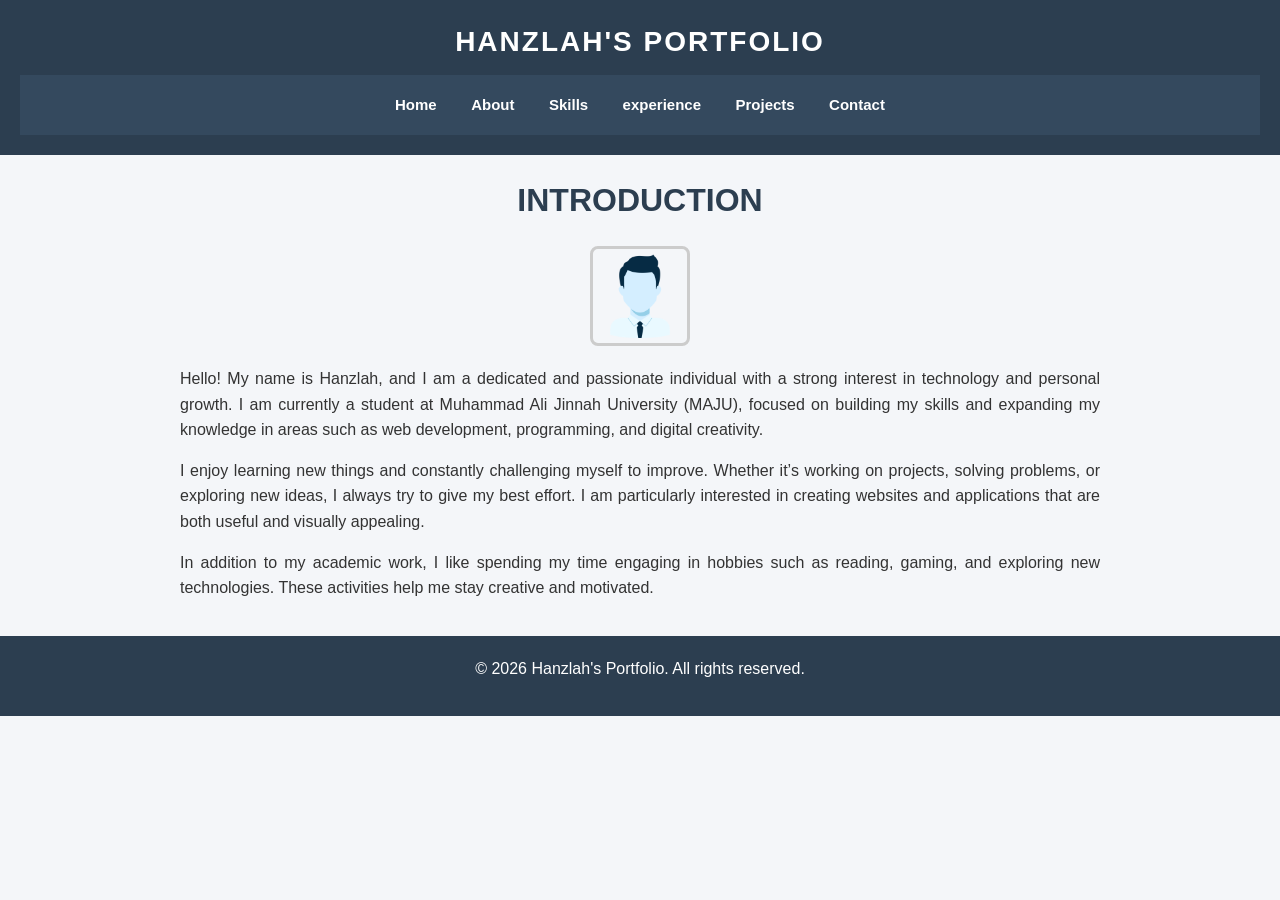
<file: index.html>
<!DOCTYPE html>
<html lang="en">
<head>
    <meta charset="UTF-8">
    <meta name="viewport" content="width=device-width, initial-scale=1.0">
    <title>My Portfolio - Home</title>
    <link rel='stylesheet' href='style.css'>
</head>
<body>
    <header>
        <div id="page-title">
            HANZLAH'S PORTFOLIO
        </div>
        <nav class="navbar">
            <a href="intro.html">Home</a>
            <a href="education.html">About</a>
            <a href="hobbies.html">Skills</a>
            <a href="experience.html">experience</a>
            <a href="projects.html">Projects</a>
            <a href="contact me.html">Contact</a>
        </nav>
    </header>
    
    <main>
        <article>
            <div class="container">
                <h1>INTRODUCTION</h1>
                
                <img src="profile pic.png" alt="my picture" width="100" height="100">
                
                <p>
                    Hello! My name is Hanzlah, and I am a dedicated and passionate individual with a strong interest in technology and personal growth. I am currently a student at Muhammad Ali Jinnah University (MAJU), focused on building my skills and expanding my knowledge in areas such as web development, programming, and digital creativity.
                </p>
                <p>
                    I enjoy learning new things and constantly challenging myself to improve. Whether it’s working on projects, solving problems, or exploring new ideas, I always try to give my best effort. I am particularly interested in creating websites and applications that are both useful and visually appealing.
                </p>
                <p>
                    In addition to my academic work, I like spending my time engaging in hobbies such as reading, gaming, and exploring new technologies. These activities help me stay creative and motivated.
                </p>
            </div>
        </article>
    </main>

    <footer>
        <p>© 2026 Hanzlah's Portfolio. All rights reserved.</p>
    </footer>
</body>
</html>
</file>
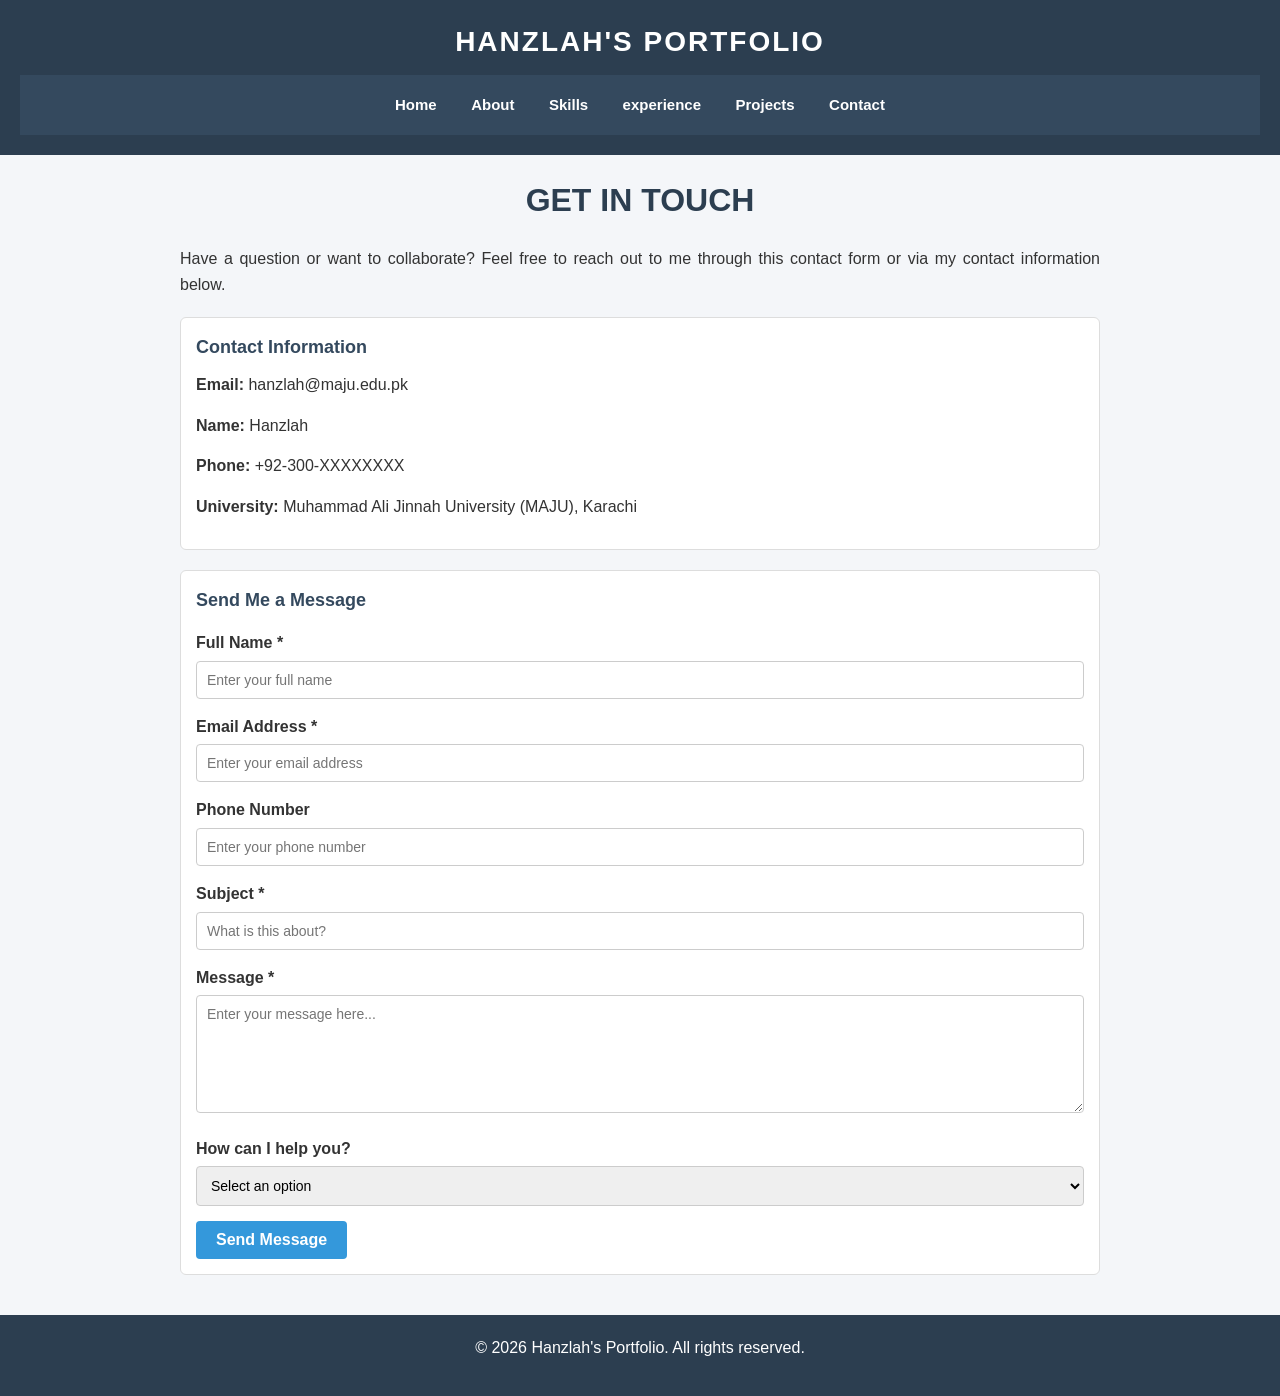
<file: contact me.html>
<!DOCTYPE html>
<html lang="en">
<head>
    <meta charset="UTF-8">
    <meta name="viewport" content="width=device-width, initial-scale=1.0">
    <title>My Portfolio - Contact Me</title>
    <link rel='stylesheet' href='style.css'>
</head>
<body>
    <header>
        <div id="page-title">
            HANZLAH'S PORTFOLIO
        </div>
        <nav class="navbar">
            <a href="intro.html">Home</a>
            <a href="education.html">About</a>
            <a href="hobbies.html">Skills</a>
            <a href="experience.html">experience</a>
            <a href="projects.html">Projects</a>
            <a href="contact me.html">Contact</a>
        </nav>
    </header>

    <main>
        <article>
            <div class="container">
                <h1>GET IN TOUCH</h1>
                <p>Have a question or want to collaborate? Feel free to reach out to me through this contact form or via my contact information below.</p>

                <div class="section">
                    <h3>Contact Information</h3>
                    <p><strong>Email:</strong> hanzlah@maju.edu.pk</p>
                    <p><strong>Name:</strong> Hanzlah</p>
                    <p><strong>Phone:</strong> +92-300-XXXXXXXX</p>
                    <p><strong>University:</strong> Muhammad Ali Jinnah University (MAJU), Karachi</p>
                </div>

                <div class="section">
                    <h3>Send Me a Message</h3>
                    <form action="https://formsubmit.co/0098c145f335b157dd7a50f7dbe7843c" method="POST" class="contact-form">
                        <div class="form-group">
                            <label for="name">Full Name *</label>
                            <input type="text" id="name" name="name" placeholder="Enter your full name" required>
                        </div>

                        <div class="form-group">
                            <label for="email">Email Address *</label>
                            <input type="email" id="email" name="email" placeholder="Enter your email address" required>
                        </div>

                        <div class="form-group">
                            <label for="phone">Phone Number</label>
                            <input type="tel" id="phone" name="phone" placeholder="Enter your phone number">
                        </div>

                        <div class="form-group">
                            <label for="subject">Subject *</label>
                            <input type="text" id="subject" name="subject" placeholder="What is this about?" required>
                        </div>

                        <div class="form-group">
                            <label for="message">Message *</label>
                            <textarea id="message" name="message" placeholder="Enter your message here..." rows="6" required></textarea>
                        </div>

                        <div class="form-group">
                            <label for="category">How can I help you?</label>
                            <select id="category" name="category">
                                <option value="">Select an option</option>
                                <option value="project">I have a project for you</option>
                                <option value="collaboration">I want to collaborate</option>
                                <option value="feedback">I want to give feedback</option>
                                <option value="other">Other</option>
                            </select>
                        </div>

                        <button type="submit">Send Message</button>
                    </form>
                </div>

            </div>
        </article>
    </main>

    <footer>
        <p>© 2026 Hanzlah's Portfolio. All rights reserved.</p>
    </footer>
</body>
</html>
</file>
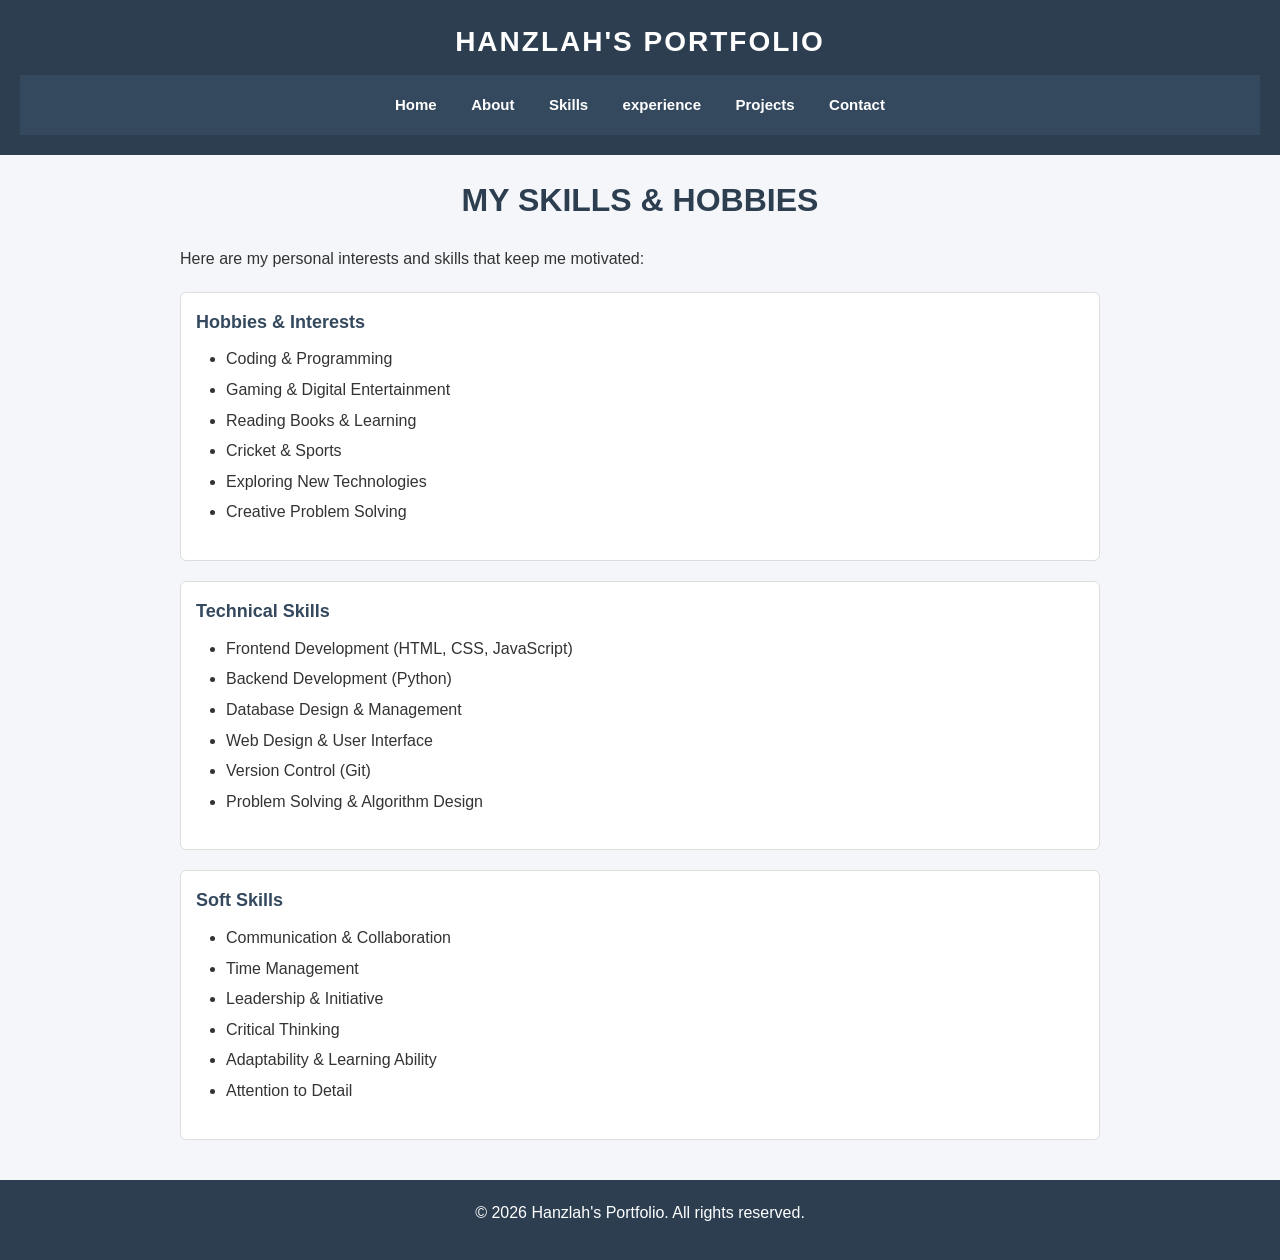
<file: hobbies.html>
<!DOCTYPE html>
<html lang="en">
<head>
    <meta charset="UTF-8">
    <meta name="viewport" content="width=device-width, initial-scale=1.0">
    <title>My Portfolio - Skills & Hobbies</title>
    <link rel='stylesheet' href='style.css'>
</head>
<body>
    <header>
        <div id="page-title">
            HANZLAH'S PORTFOLIO
        </div>
        <nav class="navbar">
            <a href="intro.html">Home</a>
            <a href="education.html">About</a>
            <a href="hobbies.html">Skills</a>
            <a href="experience.html">experience</a>
            <a href="projects.html">Projects</a>
            <a href="contact me.html">Contact</a>
        </nav>
    </header>

    <main>
        <article>
            <div class="container">
                <h1>MY SKILLS & HOBBIES</h1>
                <p>Here are my personal interests and skills that keep me motivated:</p>

                <div class="section">
                    <h3>Hobbies & Interests</h3>
                    <ul class="feature-list">
                        <li>Coding & Programming</li>
                        <li>Gaming & Digital Entertainment</li>
                        <li>Reading Books & Learning</li>
                        <li>Cricket & Sports</li>
                        <li>Exploring New Technologies</li>
                        <li>Creative Problem Solving</li>
                    </ul>
                </div>

                <div class="section">
                    <h3>Technical Skills</h3>
                    <ul class="feature-list">
                        <li>Frontend Development (HTML, CSS, JavaScript)</li>
                        <li>Backend Development (Python)</li>
                        <li>Database Design & Management</li>
                        <li>Web Design & User Interface</li>
                        <li>Version Control (Git)</li>
                        <li>Problem Solving & Algorithm Design</li>
                    </ul>
                </div>

                <div class="section">
                    <h3>Soft Skills</h3>
                    <ul class="feature-list">
                        <li>Communication & Collaboration</li>
                        <li>Time Management</li>
                        <li>Leadership & Initiative</li>
                        <li>Critical Thinking</li>
                        <li>Adaptability & Learning Ability</li>
                        <li>Attention to Detail</li>
                    </ul>
                </div>
            </div>
        </article>
    </main>

    <footer>
        <p>© 2026 Hanzlah's Portfolio. All rights reserved.</p>
    </footer>
</body>
</html>
</file>
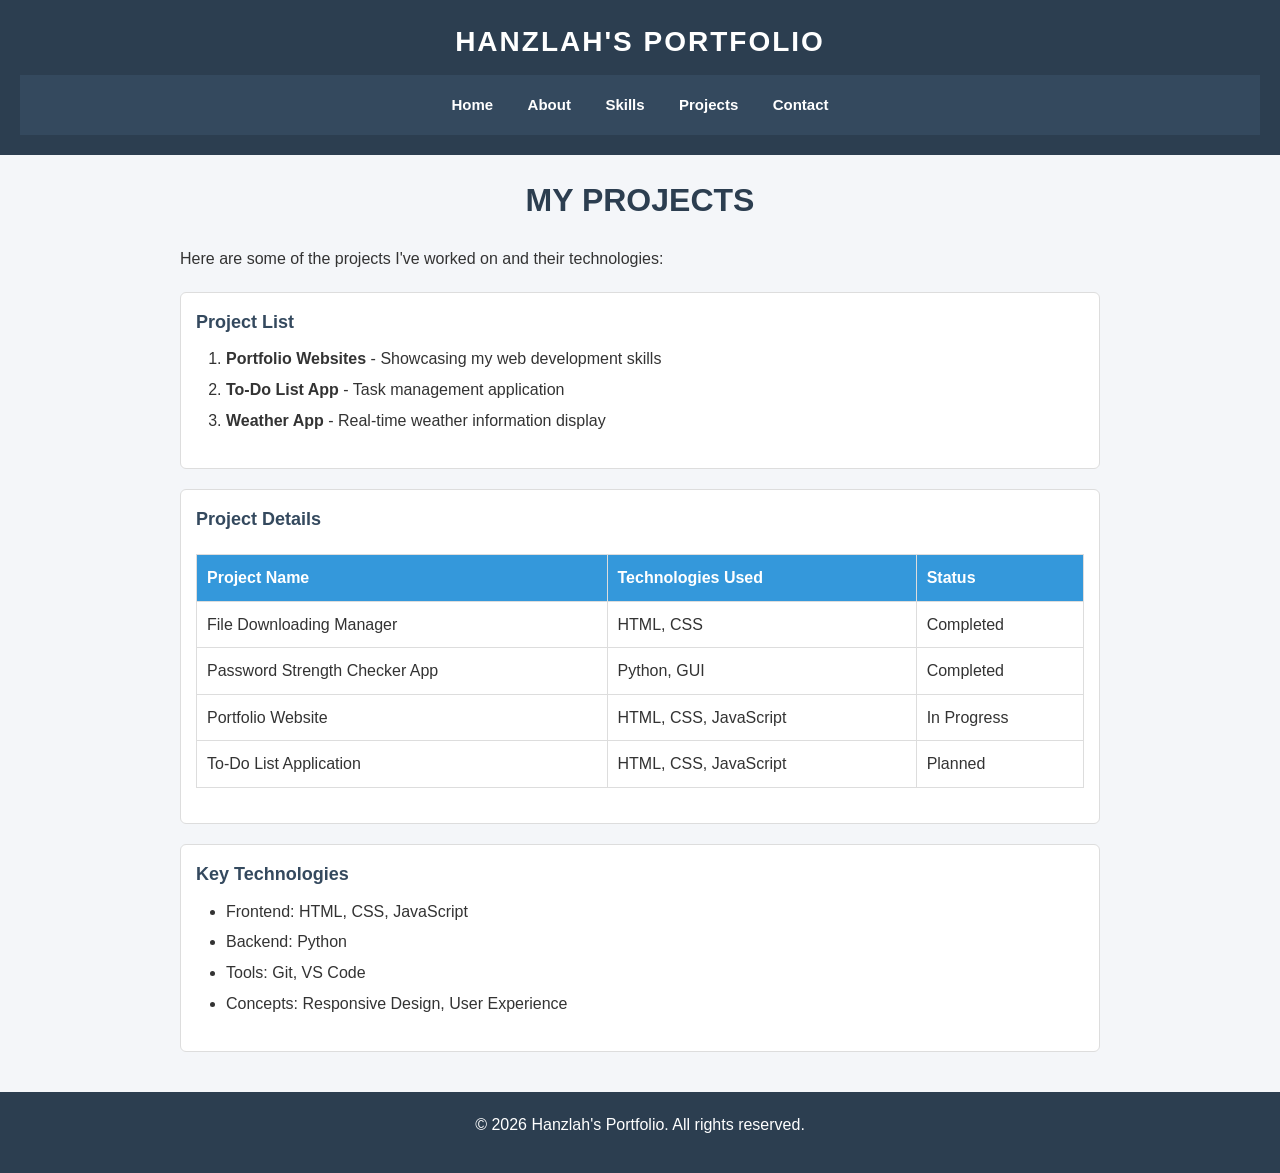
<file: projects.html>
<!DOCTYPE html>
<html lang="en">
<head>
    <meta charset="UTF-8">
    <meta name="viewport" content="width=device-width, initial-scale=1.0">
    <title>My Portfolio - Projects</title>
    <link rel='stylesheet' href='style.css'>
</head>
<body>
    <header>
        <div id="page-title">
            HANZLAH'S PORTFOLIO
        </div>
        <nav class="navbar">
            <a href="intro.html">Home</a>
            <a href="education.html">About</a>
            <a href="hobbies.html">Skills</a>
            <a href="projects.html">Projects</a>
            <a href="contact me.html">Contact</a>
        </nav>
    </header>

    <main>
        <article>
            <div class="container">
                <h1>MY PROJECTS</h1>
                <p>Here are some of the projects I've worked on and their technologies:</p>

                <div class="section">
                    <h3>Project List</h3>
                    <ol>
                        <li><strong>Portfolio Websites</strong> - Showcasing my web development skills</li>
                        <li><strong>To-Do List App</strong> - Task management application</li>
                        <li><strong>Weather App</strong> - Real-time weather information display</li>
                    </ol>
                </div>

                <div class="section">
                    <h3>Project Details</h3>
                    <table>
                        <tr>
                            <th>Project Name</th>
                            <th>Technologies Used</th>
                            <th>Status</th>
                        </tr>
                        <tr>
                            <td>File Downloading Manager</td>
                            <td>HTML, CSS</td>
                            <td>Completed</td>
                        </tr>
                        <tr>
                            <td>Password Strength Checker App</td>
                            <td>Python, GUI</td>
                            <td>Completed</td>
                        </tr>
                        <tr>
                            <td>Portfolio Website</td>
                            <td>HTML, CSS, JavaScript</td>
                            <td>In Progress</td>
                        </tr>
                        <tr>
                            <td>To-Do List Application</td>
                            <td>HTML, CSS, JavaScript</td>
                            <td>Planned</td>
                        </tr>
                    </table>
                </div>

                <div class="section">
                    <h3>Key Technologies</h3>
                    <ul class="feature-list">
                        <li>Frontend: HTML, CSS, JavaScript</li>
                        <li>Backend: Python</li>
                        <li>Tools: Git, VS Code</li>
                        <li>Concepts: Responsive Design, User Experience</li>
                    </ul>
                </div>
            </div>
        </article>
    </main>

    <footer>
        <p>© 2026 Hanzlah's Portfolio. All rights reserved.</p>
    </footer>
</body>
</html>
</file>
<file: style.css>
/* 1. Universal Selector - Practices Universal selector */
* {
    margin: 0;
    padding: 0;
    box-sizing: border-box;
}

/* 2. Element Selectors - Practices Element selectors */
body {
    font-family: Arial, Helvetica, sans-serif; /* Practices font-family */
    font-size: 16px; /* Practices font-size */
    line-height: 1.6;
    color: #333333; /* Practices HEX colors */
    background-color: #f4f6f9; /* Practices background-color and HEX */
}

header {
    background-color: rgb(44, 62, 80); /* Practices RGB color */
    color: #ffffff; /* Practices HEX color */
    padding: 20px; /* Practices padding (Box model) */
    text-align: center; /* Practices text alignment */
}

footer {
    background-color: rgb(44, 62, 80); /* Practices RGB color */
    color: #ffffff; /* Practices HEX color */
    padding: 20px; /* Practices padding (Box model) */
    text-align: center; /* Practices text alignment */
}

h1 {
    font-size: 32px; /* Practices font-size */
    font-weight: bold; /* Practices font-weight */
    color: rgb(44, 62, 80); /* Practices RGB color */
    margin-bottom: 20px; /* Practices margin (Box model) */
    text-align: center; /* Practices text alignment */
}

h2 {
    font-size: 24px; /* Practices font-size */
    font-weight: bold; /* Practices font-weight */
    color: #2c3e50; /* Practices HEX color */
    margin: 15px 0; /* Practices margin (Box model) */
    border-bottom: 2px solid #2c3e50; /* Practices border (Box model) */
    padding-bottom: 5px; /* Practices padding (Box model) */
}

h3 {
    font-size: 18px; /* Practices font-size */
    font-weight: bold; /* Practices font-weight */
    color: #34495e;
    margin-bottom: 10px; /* Practices margin (Box model) */
}

p {
    margin-bottom: 15px; /* Practices margin (Box model) */
    text-align: justify; /* Practices text alignment */
}

img {
    display: block;
    max-width: 100%;
    height: auto;
    margin: 20px auto; /* Practices margin (Box model) */
    border: 3px solid #cccccc; /* Practices border (Box model) */
    border-radius: 8px; /* Practices border-radius (Box model) */
    padding: 5px; /* Practices padding (Box model) */
}

table {
    width: 100%;
    border-collapse: collapse;
    margin: 20px 0; /* Practices margin (Box model) */
}

th {
    background-color: rgb(52, 152, 219); /* Practices RGB color */
    color: #ffffff; /* Practices HEX color */
    padding: 10px; /* Practices padding (Box model) */
    font-weight: bold; /* Practices font-weight */
    border: 1px solid #dddddd; /* Practices border (Box model) */
    text-align: left; /* Practices text alignment */
}

td {
    padding: 10px; /* Practices padding (Box model) */
    border: 1px solid #dddddd; /* Practices border (Box model) */
    text-align: left; /* Practices text alignment */
}

ul, ol {
    margin-left: 30px;
    margin-bottom: 20px; /* Practices margin (Box model) */
}

li {
    margin-bottom: 5px; /* Practices margin (Box model) */
}

/* 3. ID Selector - Practices ID selector */
#page-title {
    font-size: 28px; /* Practices font-size */
    font-weight: bold; /* Practices font-weight */
    letter-spacing: 2px;
}

/* 4. Class Selectors - Practices Class selectors */

/* Container wrapper (Kept in HTML, but removed shadow/visual box styling in CSS) */
.container {
    max-width: 960px; /* Limits width nicely */
    margin: 0 auto; /* Centers the content */
    padding: 20px; /* Practices padding (Box model) */
}

/* Section styling without shadow/boxes */
.section {
    margin: 20px 0; /* Practices margin (Box model) */
    padding: 15px; /* Practices padding (Box model) */
    border: 1px solid #dddddd; /* Practices border (Box model) */
    border-radius: 6px; /* Practices border-radius (Box model) */
    background-color: #ffffff; /* Simple white background for sections */
}

/* Navigation Bars styling as required by Task 08 */
.navbar {
    background-color: rgb(52, 73, 94); /* Background color (RGB) */
    padding: 10px; /* Padding */
    text-align: center; /* Text alignment */
    margin-top: 10px;
}

.navbar a {
    color: #ffffff; /* Text color (HEX) */
    text-decoration: none;
    padding: 8px 15px; /* Padding */
    font-size: 15px; /* Font size */
    font-weight: bold; /* Font weight */
    display: inline-block;
}

a:hover {
    color: red; 
}

.navbar a:hover{
    background-color: #1abc9c; /* Clean hover color change */
    border-radius: 4px; /* Border radius */
}

/* Social links container custom styling */
.social-links a {
    margin-right: 20px; /* practices margin (box model) */
    font-size: 18px; /* practices font-size */
    font-weight: bold; /* practices font-weight */
}

/* Profile image custom styling */
.profile-image {
    width: 150px;
    height: 150px;
    border-radius: 50%; /* Border radius */
    border: 4px solid #ffffff; /* Border */
    margin: 10px auto; /* Margin */
}

/* Simple Form Styling */
.contact-form {
    margin-top: 15px;
}

.form-group {
    margin-bottom: 15px;
}

label {
    display: block;
    margin-bottom: 5px;
    font-weight: bold;
}

input[type="text"],
input[type="email"],
input[type="tel"],
textarea,
select {
    width: 100%;
    padding: 10px;
    border: 1px solid #cccccc;
    border-radius: 4px;
    font-family: inherit;
    font-size: 14px;
}


button {
    background-color: #3498db;
    color: #ffffff;
    padding: 10px 20px;
    border: none;
    border-radius: 4px;
    font-size: 16px;
    font-weight: bold;
    cursor: pointer;
}

button:hover {
    background-color: #2980b9;
}

footer p{
    color:#ffffff;
    text-align: center;
}
</file>
